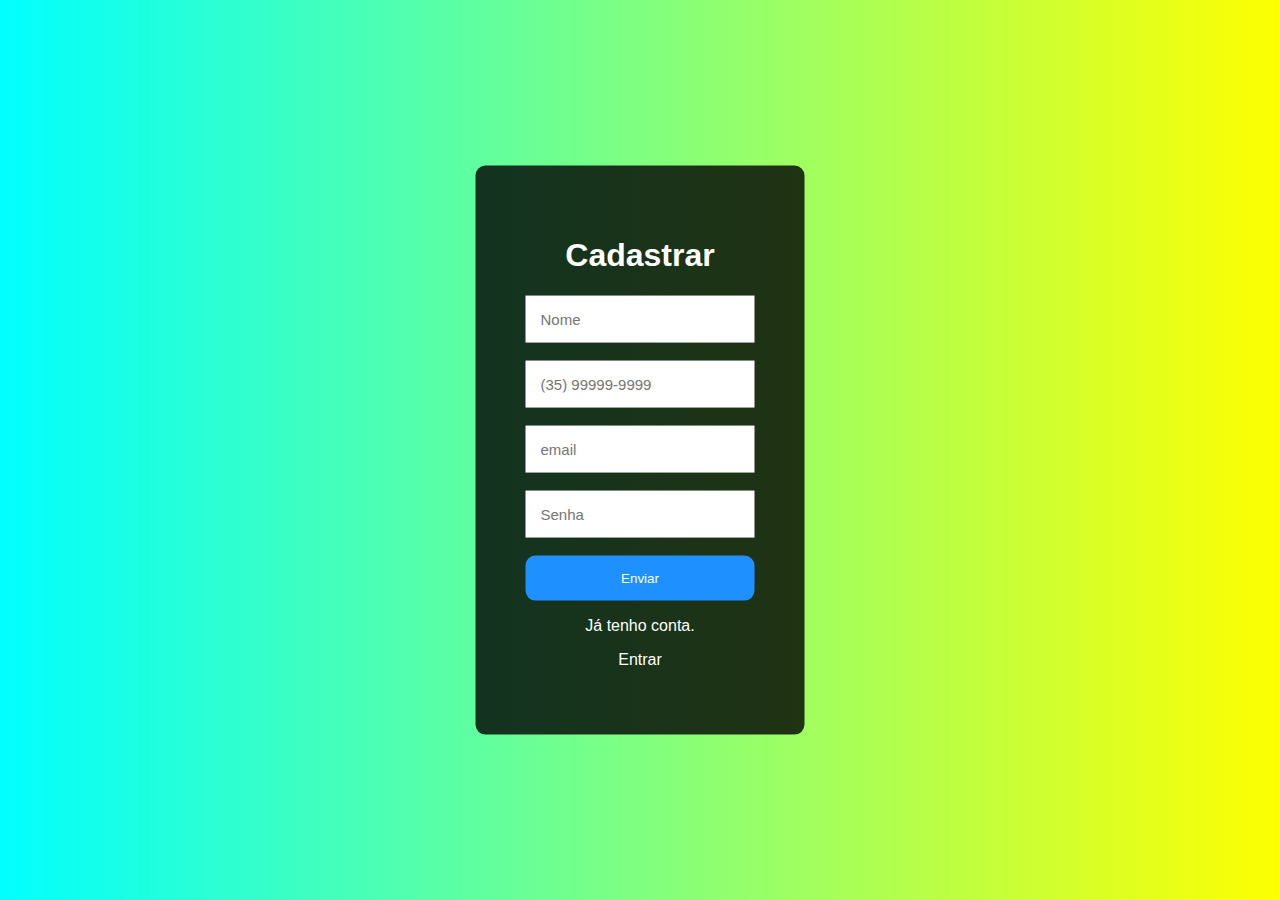
<file: cadastrar.html>
<!DOCTYPE html>
<html lang="en">
<head>
    <meta charset="UTF-8">
    <meta name="viewport" content="width=device-width, initial-scale=1.0">
    <title>Login</title>
    <style>
        body{
            font-family: Arial, Helvetica, sans-serif;
            background-image: linear-gradient(45deg, cyan, yellow);
        }

        div{
            background-color:rgba(0,0, 0, 0.8);
            position: absolute; /* deixa o backgroun do tama do elemento */
            top: 50%;
            left: 50%;
            transform: translate(-50%, -50%); /* centraliza o elemento, ponta top esquer e ponta bottom direita */
            padding: 50px;
            border-radius: 10px;
            color: white;
             text-align: center; /*alinha os elementos */
        }

        input{
            padding: 15px;
            border: none;
            outline: none;
            font-size: 15px;
        }

        button{
            background-color: dodgerblue;
            border: none;
            padding: 15px;
            width: 100%;
            border-radius: 10px;
            color: white;
        }

        button:hover{
            background-color: deepskyblue;
            cursor: pointer;
        }
    </style>
</head>
<body>

    <div>
    <h1>Cadastrar</h1>
    <input type="text" placeholder="Nome">
    <br><br>
    <input type="text" placeholder="(35) 99999-9999">
    <br><br>
    <input type="text" placeholder="email">
    <br><br>
    <input type="password" placeholder="Senha">
    <br><br>
    <button>Enviar</button>
    <p>Já tenho conta.</p><p>Entrar</p>
    </div>


</body>
</html>
</file>
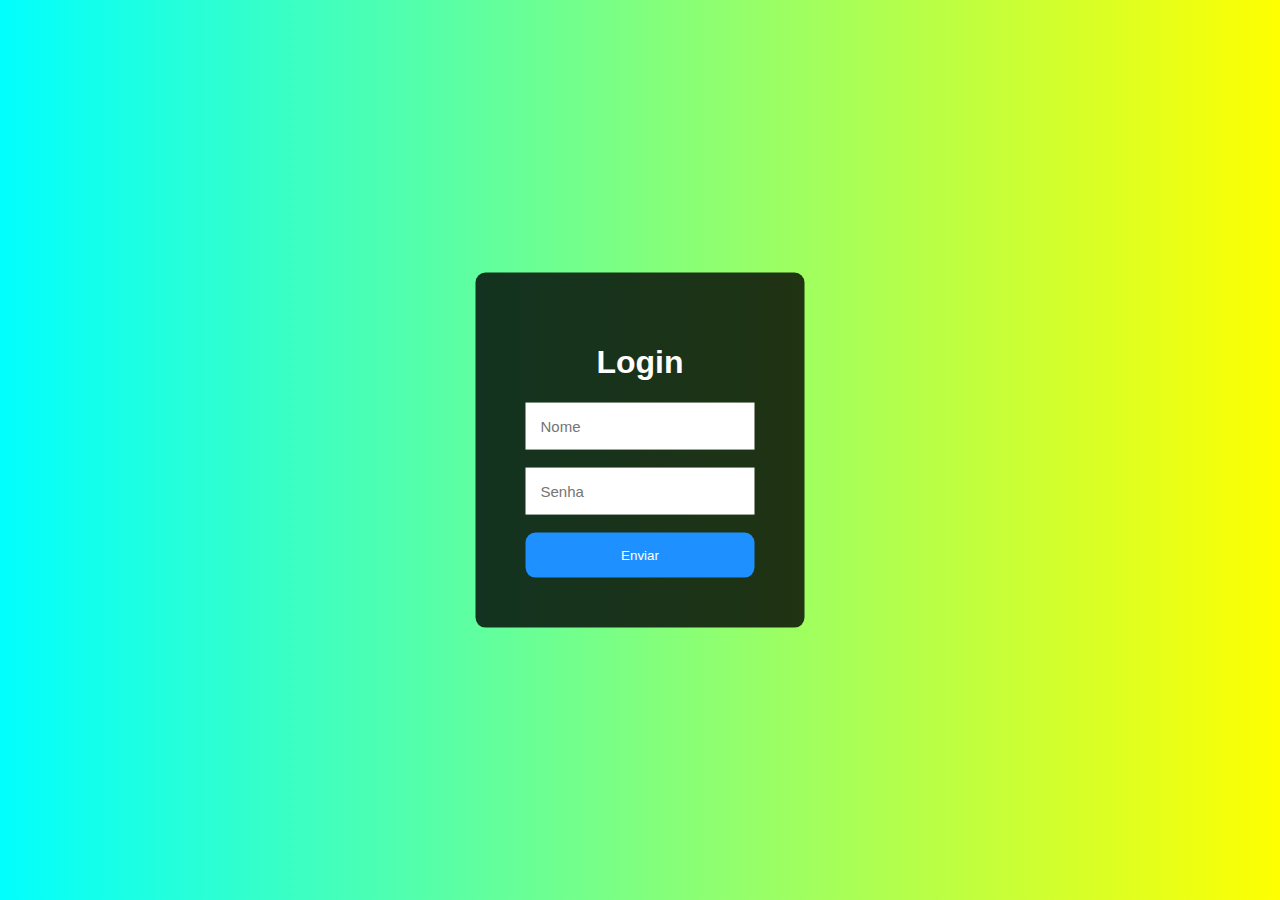
<file: login.html>
<!DOCTYPE html>
<html lang="en">
<head>
    <meta charset="UTF-8">
    <meta name="viewport" content="width=device-width, initial-scale=1.0">
    <title>Login</title>
    <style>
        body{
            font-family: Arial, Helvetica, sans-serif;
            background-image: linear-gradient(45deg, cyan, yellow);
        }

        div{
            background-color:rgba(0,0, 0, 0.8);
            position: absolute; /* deixa o backgroun do tama do elemento */
            top: 50%;
            left: 50%;
            transform: translate(-50%, -50%); /* centraliza o elemento, ponta top esquer e ponta bottom direita */
            padding: 50px;
            border-radius: 10px;
            color: white;
             text-align: center; /*alinha os elementos */
        }

        input{
            padding: 15px;
            border: none;
            outline: none;
            font-size: 15px;
        }

        button{
            background-color: dodgerblue;
            border: none;
            padding: 15px;
            width: 100%;
            border-radius: 10px;
            color: white;
        }

        button:hover{
            background-color: deepskyblue;
            cursor: pointer;
        }
    </style>
</head>
<body>

    <div>
    <h1>Login</h1>
    <input type="text" placeholder="Nome">
    <br><br>
    <input type="password" placeholder="Senha">
    <br><br>
    <button>Enviar</button>
    </div>


</body>
</html>
</file>
